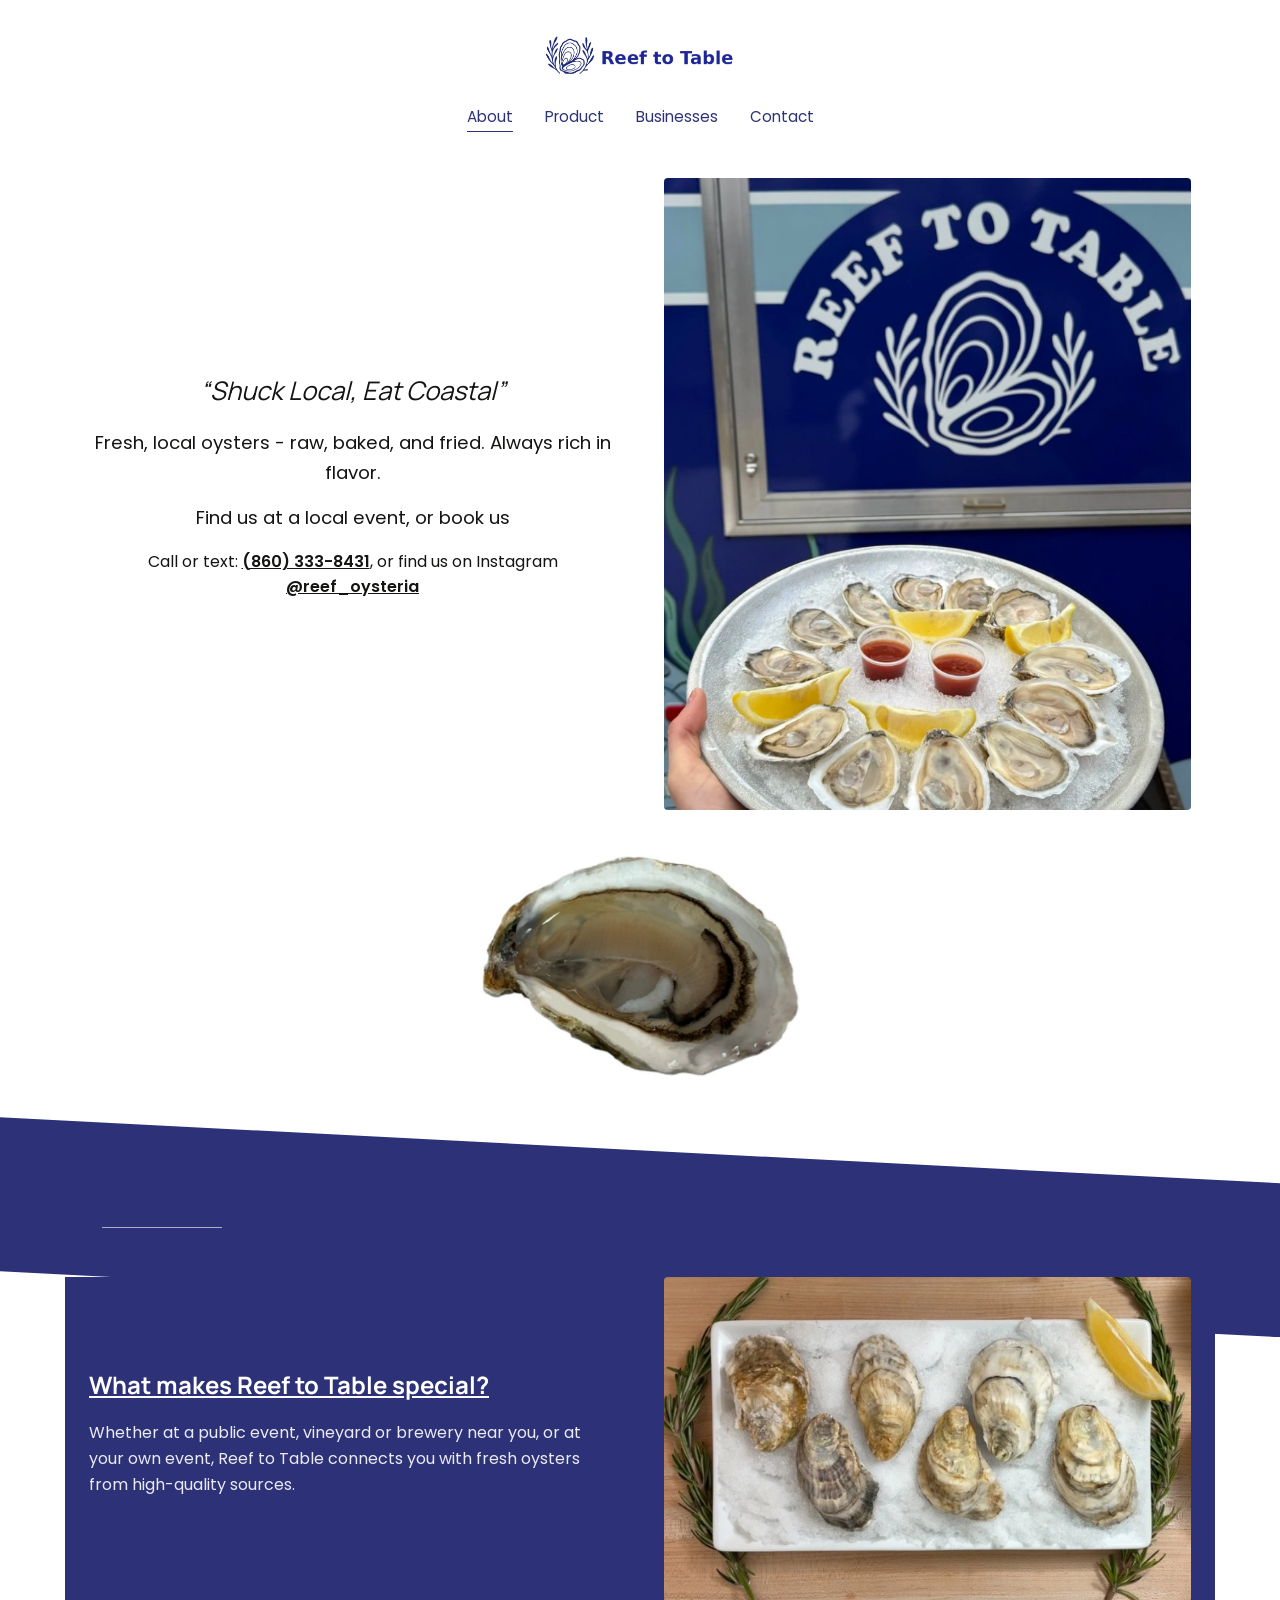
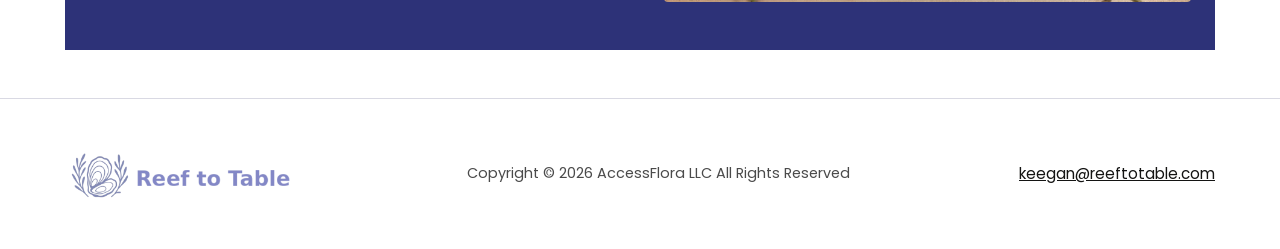
<file: index.html>
<!DOCTYPE html>
<html lang="en">
<head>
  <meta charset="UTF-8">
  <meta name="viewport" content="width=device-width, initial-scale=1.0">
  <title>Reef to Table | Fresh Local Oysters</title>
  <meta name="description" content="Fresh, local oysters - raw, baked, and fried. Book Reef to Table for your next event or find us at a local event near you.">
  <link rel="icon" href="images/favicon.png" type="image/png">
  <link rel="stylesheet" href="https://fonts.googleapis.com/css2?family=Manrope:wght@500;700&family=Poppins:wght@400;500;600&display=swap">
  <link rel="stylesheet" href="css/style.css">
</head>
<body>

  <header class="site-header">
    <div class="header-inner">
      <div class="header-row">
        <a href="index.html" class="logo-link">
          <img src="images/logo.png" alt="Reef to Table" class="logo">
        </a>

        <button class="nav-toggle" id="navToggle" aria-label="Toggle navigation" aria-expanded="false" aria-controls="siteNav">
          <span></span><span></span><span></span>
        </button>
      </div>

      <nav class="site-nav" id="siteNav">
        <ul>
          <li><a href="index.html" class="active">About</a></li>
          <li><a href="product.html">Product</a></li>
          <li><a href="businesses.html">Businesses</a></li>
          <li><a href="contact.html">Contact</a></li>
        </ul>
      </nav>
    </div>
  </header>

  <main>

    <section class="hero reveal">
      <div class="hero-text">
        <p class="hero-quote">&ldquo;<em>Shuck Local, Eat Coastal</em>&rdquo;</p>
        <p class="hero-desc">Fresh, local oysters - raw, baked, and fried. Always rich in flavor.</p>
        <p class="hero-cta">Find us at a local event, or book us</p>
        <p class="hero-contact">
          Call or text: <a href="tel:+18603338431">(860) 333-8431</a>,
          or find us on Instagram
          <a href="https://instagram.com/reef_oysteria" target="_blank" rel="noopener">@reef_oysteria</a>
        </p>
      </div>
      <div class="hero-media">
        <img src="images/hero.jpg" alt="Reef to Table oyster platter" loading="lazy">
      </div>
    </section>

    <section class="split-media reveal">
      <div class="media-col small">
        <img src="images/oyster-closeup.jpg" alt="Fresh single oyster" loading="lazy">
      </div>
    </section>

    <div class="shape-divider" aria-hidden="true">
      <span class="shape-divider-rule"></span>
    </div>

    <section class="special-section reveal">
      <div class="special-text">
        <h2>What makes Reef to Table special?</h2>
        <p>Whether at a public event, vineyard or brewery near you, or at your own event, Reef to Table connects you with fresh oysters from high-quality sources.</p>
      </div>
      <div class="special-media">
        <img src="images/platter.jpg" alt="Oysters on ice with rosemary garnish" loading="lazy">
      </div>
    </section>

  </main>

  <footer class="site-footer">
    <div class="footer-inner">
      <img src="images/logo.png" alt="Reef to Table" class="footer-logo">
      <p class="footer-copy">Copyright &copy; 2026 AccessFlora LLC All Rights Reserved</p>
      <a href="mailto:keegan@reeftotable.com" class="footer-email">keegan@reeftotable.com</a>
    </div>
  </footer>

  <script src="js/script.js"></script>
</body>
</html>
</file>
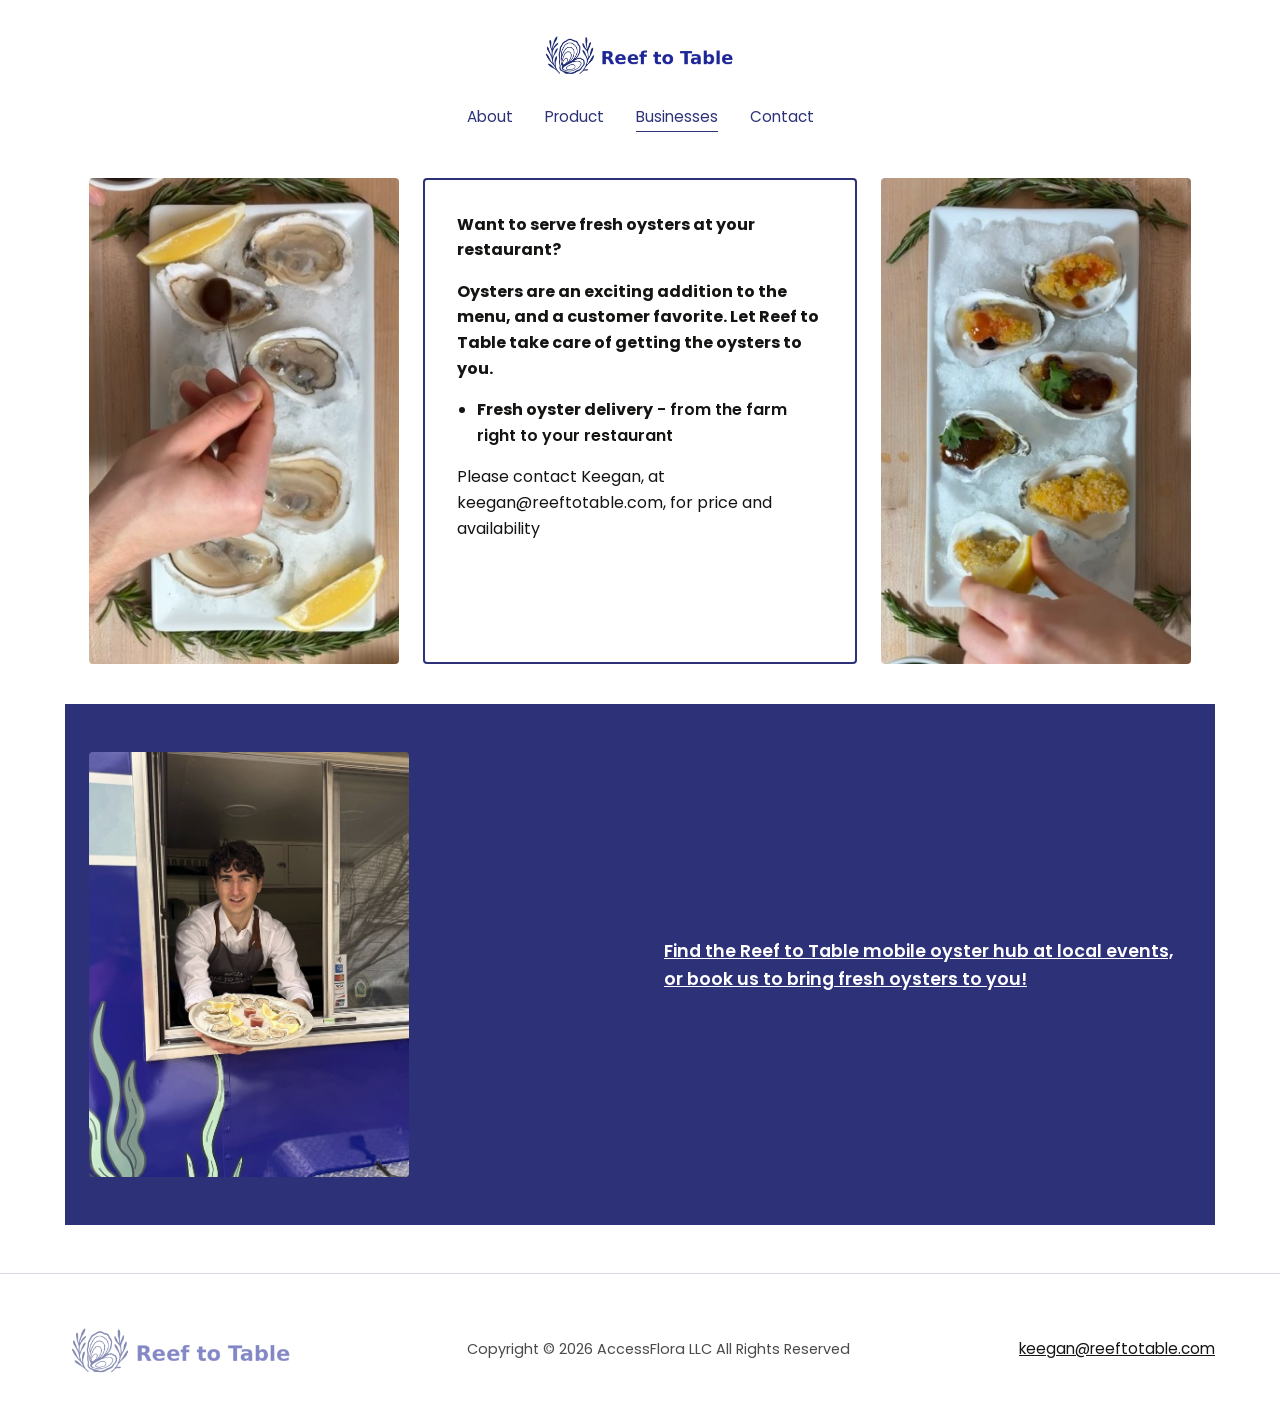
<file: businesses.html>
<!DOCTYPE html>
<html lang="en">
<head>
  <meta charset="UTF-8">
  <meta name="viewport" content="width=device-width, initial-scale=1.0">
  <title>Businesses | Reef to Table</title>
  <meta name="description" content="Fresh oyster delivery from the farm right to your restaurant. Partner with Reef to Table.">
  <link rel="icon" href="images/favicon.png" type="image/png">
  <link rel="stylesheet" href="https://fonts.googleapis.com/css2?family=Manrope:wght@500;700&family=Poppins:wght@400;500;600&display=swap">
  <link rel="stylesheet" href="css/style.css">
</head>
<body>

  <header class="site-header">
    <div class="header-inner">
      <div class="header-row">
        <a href="index.html" class="logo-link">
          <img src="images/logo.png" alt="Reef to Table" class="logo">
        </a>

        <button class="nav-toggle" id="navToggle" aria-label="Toggle navigation" aria-expanded="false" aria-controls="siteNav">
          <span></span><span></span><span></span>
        </button>
      </div>

      <nav class="site-nav" id="siteNav">
        <ul>
          <li><a href="index.html">About</a></li>
          <li><a href="product.html">Product</a></li>
          <li><a href="businesses.html" class="active">Businesses</a></li>
          <li><a href="contact.html">Contact</a></li>
        </ul>
      </nav>
    </div>
  </header>

  <main>

    <section class="content-card reveal">
      <div class="card-media">
        <img src="images/business-01.jpg" alt="Shucking fresh oysters" loading="lazy">
      </div>

      <div class="card-box">
        <p><strong>Want to serve fresh oysters at your restaurant?</strong></p>
        <p><strong>Oysters are an exciting addition to the menu, and a customer favorite. Let Reef to Table take care of getting the oysters to you.</strong></p>
        <ul class="product-list">
          <li><strong>Fresh oyster delivery</strong> - from the farm right to your restaurant</li>
        </ul>
        <p>Please contact Keegan, at <a href="mailto:keegan@reeftotable.com">keegan@reeftotable.com</a>, for price and availability</p>
      </div>

      <div class="card-media">
        <img src="images/business-02.jpg" alt="Baked oysters with toppings" loading="lazy">
      </div>
    </section>

    <section class="cta-band reveal">
      <div class="cta-media">
        <img src="images/business-03.jpg" alt="Reef to Table mobile oyster hub" loading="lazy">
      </div>
      <p class="cta-text">Find the Reef to Table mobile oyster hub at local events, or book us to bring fresh oysters to you!</p>
    </section>

  </main>

  <footer class="site-footer">
    <div class="footer-inner">
      <img src="images/logo.png" alt="Reef to Table" class="footer-logo">
      <p class="footer-copy">Copyright &copy; 2026 AccessFlora LLC All Rights Reserved</p>
      <a href="mailto:keegan@reeftotable.com" class="footer-email">keegan@reeftotable.com</a>
    </div>
  </footer>

  <script src="js/script.js"></script>
</body>
</html>
</file>
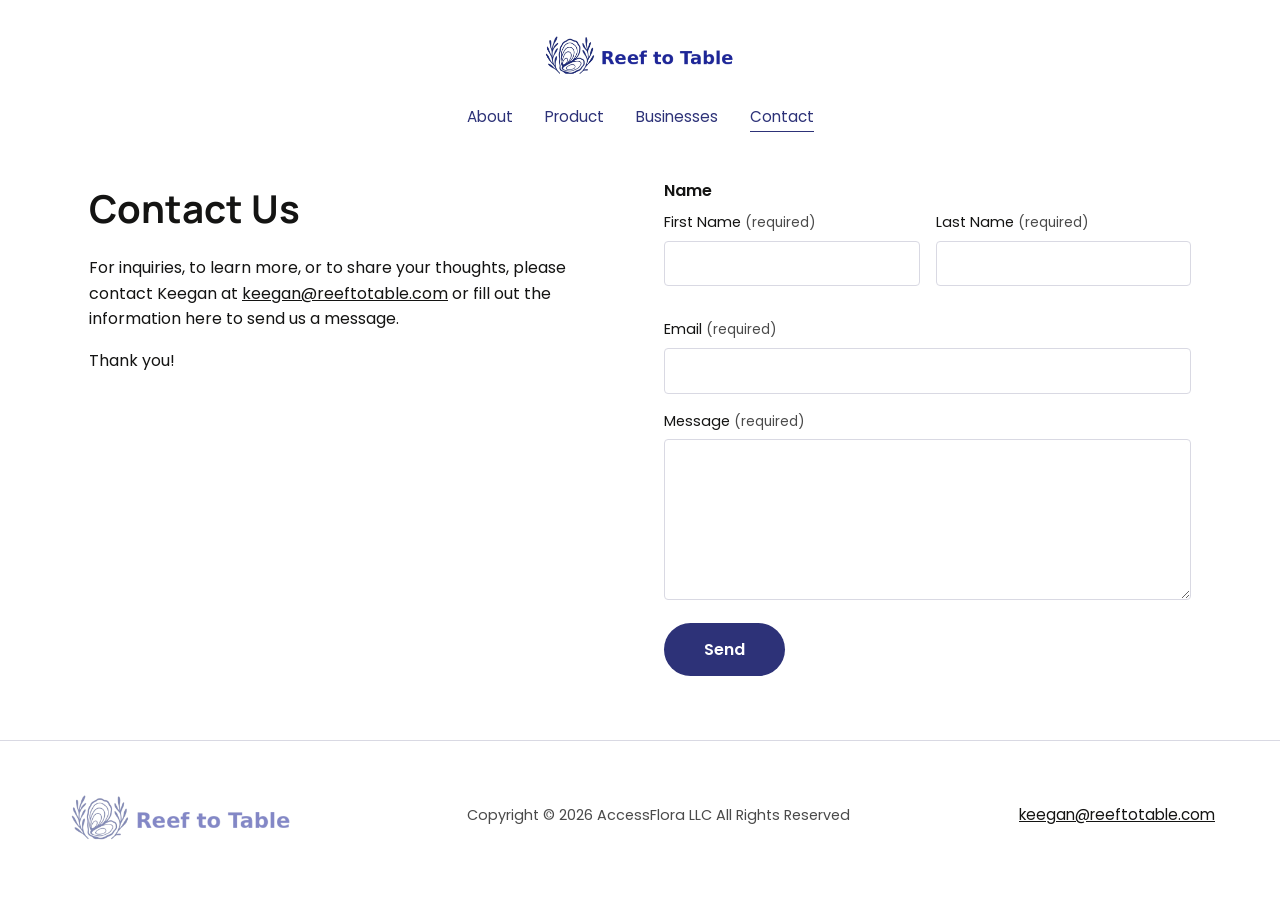
<file: contact.html>
<!DOCTYPE html>
<html lang="en">
<head>
  <meta charset="UTF-8">
  <meta name="viewport" content="width=device-width, initial-scale=1.0">
  <title>Contact | Reef to Table</title>
  <meta name="description" content="Get in touch with Reef to Table for inquiries, bookings, or to learn more.">
  <link rel="icon" href="images/favicon.png" type="image/png">
  <link rel="stylesheet" href="https://fonts.googleapis.com/css2?family=Manrope:wght@500;700&family=Poppins:wght@400;500;600&display=swap">
  <link rel="stylesheet" href="css/style.css">
</head>
<body>

  <header class="site-header">
    <div class="header-inner">
      <div class="header-row">
        <a href="index.html" class="logo-link">
          <img src="images/logo.png" alt="Reef to Table" class="logo">
        </a>

        <button class="nav-toggle" id="navToggle" aria-label="Toggle navigation" aria-expanded="false" aria-controls="siteNav">
          <span></span><span></span><span></span>
        </button>
      </div>

      <nav class="site-nav" id="siteNav">
        <ul>
          <li><a href="index.html">About</a></li>
          <li><a href="product.html">Product</a></li>
          <li><a href="businesses.html">Businesses</a></li>
          <li><a href="contact.html" class="active">Contact</a></li>
        </ul>
      </nav>
    </div>
  </header>

  <main class="contact-main">

    <div class="contact-info reveal">
      <h1>Contact Us</h1>
      <p>For inquiries, to learn more, or to share your thoughts, please contact Keegan at
        <a href="mailto:keegan@reeftotable.com">keegan@reeftotable.com</a>
        or fill out the information here to send us a message.</p>
      <p>Thank you!</p>
    </div>

    <!--
      NOTA PARA EL DESARROLLADOR:
      Este formulario es solo de front-end. GitHub Pages no procesa formularios.
      Antes de publicar, conecta el atributo "action" a un servicio como
      Formspree, EmailJS o Getform para que los envíos lleguen por correo.
    -->
    <form class="contact-form reveal" id="contactForm" action="#" method="POST">
      <fieldset class="name-fieldset">
        <legend>Name</legend>
        <div class="form-row">
          <div class="form-field">
            <label for="first-name">First Name <span class="req">(required)</span></label>
            <input type="text" id="first-name" name="first_name" required>
          </div>
          <div class="form-field">
            <label for="last-name">Last Name <span class="req">(required)</span></label>
            <input type="text" id="last-name" name="last_name" required>
          </div>
        </div>
      </fieldset>

      <div class="form-field">
        <label for="email">Email <span class="req">(required)</span></label>
        <input type="email" id="email" name="email" required>
      </div>

      <div class="form-field">
        <label for="message">Message <span class="req">(required)</span></label>
        <textarea id="message" name="message" rows="6" required></textarea>
      </div>

      <button type="submit" class="btn-send">Send</button>

      <p class="form-status" id="formStatus" role="status" aria-live="polite"></p>
    </form>

  </main>

  <footer class="site-footer">
    <div class="footer-inner">
      <img src="images/logo.png" alt="Reef to Table" class="footer-logo">
      <p class="footer-copy">Copyright &copy; 2026 AccessFlora LLC All Rights Reserved</p>
      <a href="mailto:keegan@reeftotable.com" class="footer-email">keegan@reeftotable.com</a>
    </div>
  </footer>

  <script src="js/script.js"></script>
</body>
</html>
</file>
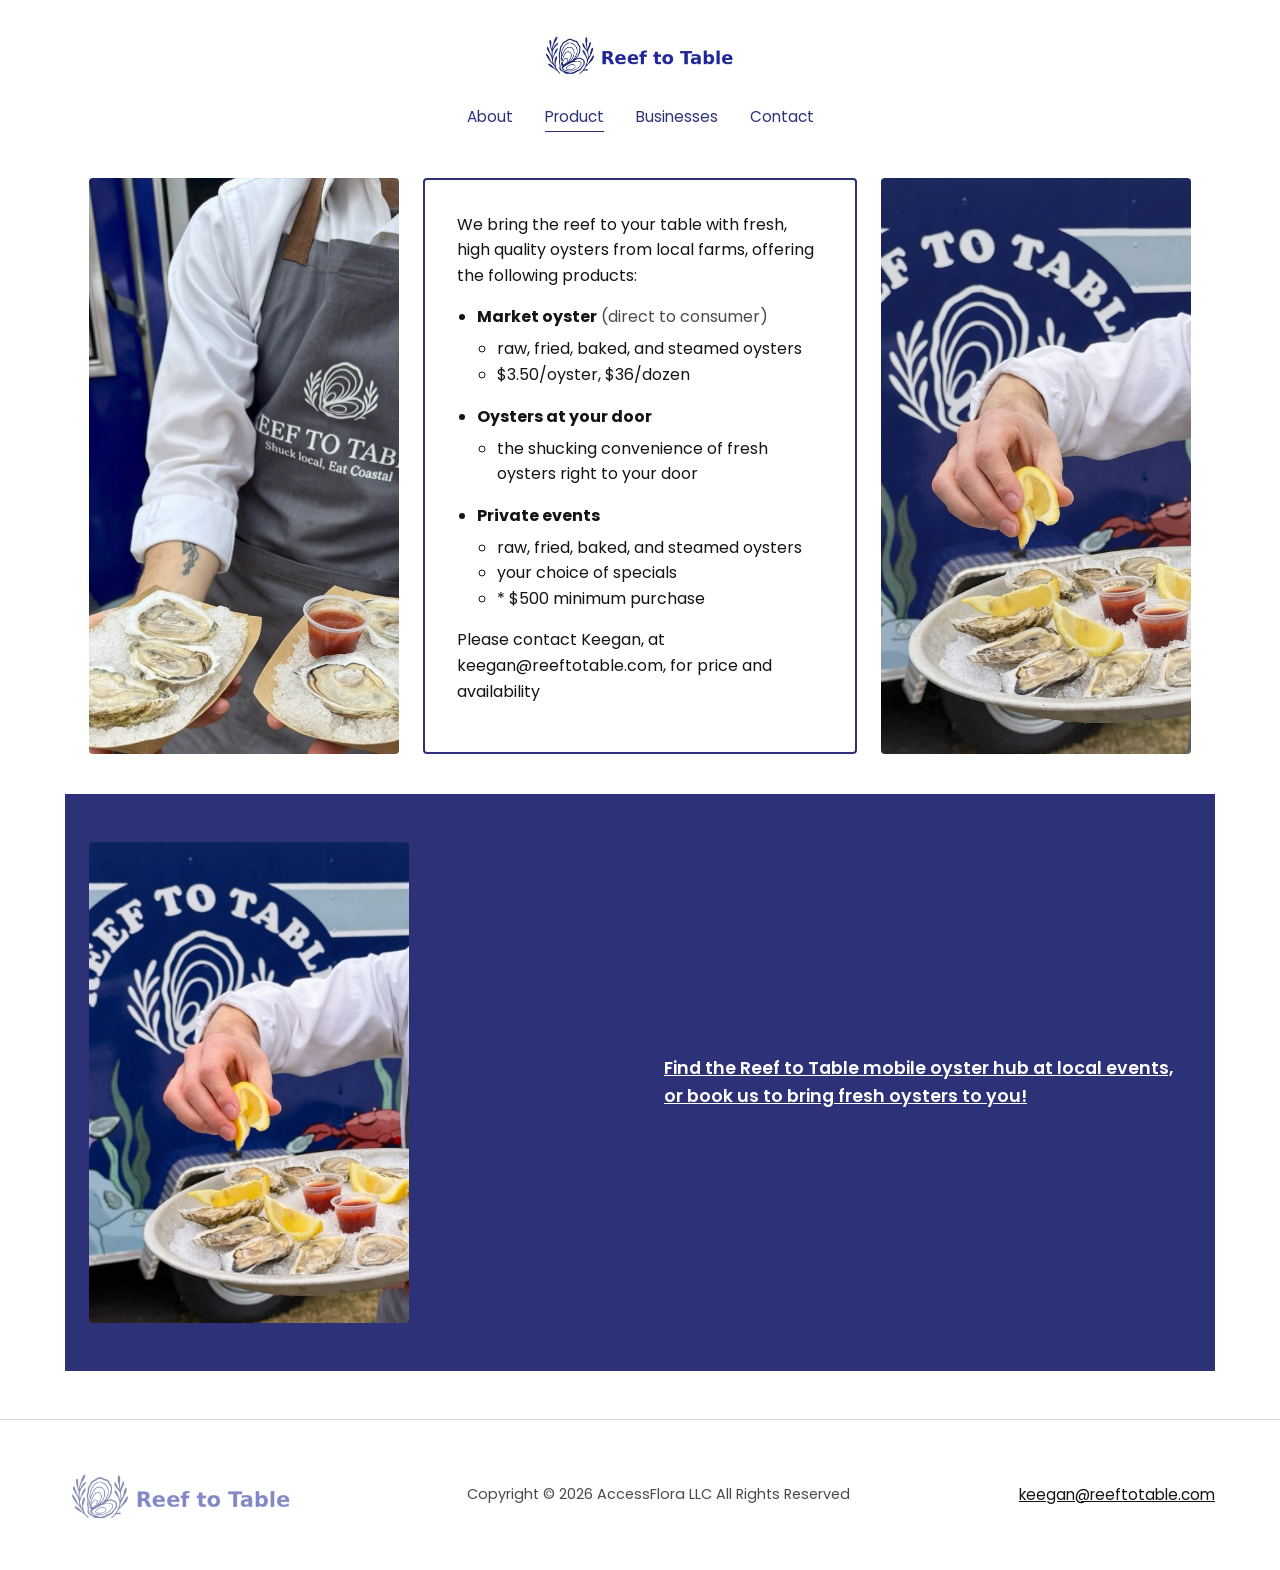
<file: product.html>
<!DOCTYPE html>
<html lang="en">
<head>
  <meta charset="UTF-8">
  <meta name="viewport" content="width=device-width, initial-scale=1.0">
  <title>Product | Reef to Table</title>
  <meta name="description" content="Market oysters, oysters at your door, and private event catering from Reef to Table.">
  <link rel="icon" href="images/favicon.png" type="image/png">
  <link rel="stylesheet" href="https://fonts.googleapis.com/css2?family=Manrope:wght@500;700&family=Poppins:wght@400;500;600&display=swap">
  <link rel="stylesheet" href="css/style.css">
</head>
<body>

  <header class="site-header">
    <div class="header-inner">
      <div class="header-row">
        <a href="index.html" class="logo-link">
          <img src="images/logo.png" alt="Reef to Table" class="logo">
        </a>

        <button class="nav-toggle" id="navToggle" aria-label="Toggle navigation" aria-expanded="false" aria-controls="siteNav">
          <span></span><span></span><span></span>
        </button>
      </div>

      <nav class="site-nav" id="siteNav">
        <ul>
          <li><a href="index.html">About</a></li>
          <li><a href="product.html" class="active">Product</a></li>
          <li><a href="businesses.html">Businesses</a></li>
          <li><a href="contact.html">Contact</a></li>
        </ul>
      </nav>
    </div>
  </header>

  <main>

    <section class="content-card reveal">
      <div class="card-media">
        <img src="images/product-01.jpg" alt="Shucking fresh oysters" loading="lazy">
      </div>

      <div class="card-box">
        <p>We bring the reef to your table with fresh, high quality oysters from local farms, offering the following products:</p>
        <ul class="product-list">
          <li>
            <strong>Market oyster</strong> <span class="muted">(direct to consumer)</span>
            <ul>
              <li>raw, fried, baked, and steamed oysters</li>
              <li>$3.50/oyster, $36/dozen</li>
            </ul>
          </li>
          <li>
            <strong>Oysters at your door</strong>
            <ul>
              <li>the shucking convenience of fresh oysters right to your door</li>
            </ul>
          </li>
          <li>
            <strong>Private events</strong>
            <ul>
              <li>raw, fried, baked, and steamed oysters</li>
              <li>your choice of specials</li>
              <li>* $500 minimum purchase</li>
            </ul>
          </li>
        </ul>
        <p>Please contact Keegan, at <a href="mailto:keegan@reeftotable.com">keegan@reeftotable.com</a>, for price and availability</p>
      </div>

      <div class="card-media">
        <img src="images/product-02.jpg" alt="Baked oysters with toppings" loading="lazy">
      </div>
    </section>

    <section class="cta-band reveal">
      <div class="cta-media">
        <img src="images/product-03.jpg" alt="Reef to Table mobile oyster hub" loading="lazy">
      </div>
      <p class="cta-text">Find the Reef to Table mobile oyster hub at local events, or book us to bring fresh oysters to you!</p>
    </section>

  </main>

  <footer class="site-footer">
    <div class="footer-inner">
      <img src="images/logo.png" alt="Reef to Table" class="footer-logo">
      <p class="footer-copy">Copyright &copy; 2026 AccessFlora LLC All Rights Reserved</p>
      <a href="mailto:keegan@reeftotable.com" class="footer-email">keegan@reeftotable.com</a>
    </div>
  </footer>

  <script src="js/script.js"></script>
</body>
</html>
</file>
<file: css/style.css>
/* ==========================================================================
   Reef to Table — style.css
   CSS puro, sin frameworks ni dependencias.
   Organizado en secciones: variables, base, header/nav, footer,
   componentes de página, galería, formulario, animaciones, responsive.
   ========================================================================== */

/* --------------------------------------------------------------------------
   1. Variables
   -------------------------------------------------------------------------- */
:root {
  --color-navy: #2D3278;
  --color-navy-dark: #1E3C80;
  --color-text: #141413;
  --color-text-soft: #4a4a4a;
  --color-cream: #F5F5F5;
  --color-white: #FFFFFF;
  --color-border: #d9d9e3;

  --font-heading: 'Manrope', -apple-system, BlinkMacSystemFont, 'Segoe UI', Roboto, sans-serif;
  --font-body: 'Poppins', -apple-system, BlinkMacSystemFont, 'Segoe UI', Roboto, sans-serif;

  --max-width: 1150px;
  --gap-lg: 3rem;
  --gap-md: 1.5rem;
  --gap-sm: 0.75rem;

  --radius: 4px;
  --transition: 0.3s ease;
}

/* --------------------------------------------------------------------------
   2. Reset / base
   -------------------------------------------------------------------------- */
*, *::before, *::after {
  box-sizing: border-box;
}

html {
  scroll-behavior: smooth;
}

body {
  margin: 0;
  font-family: var(--font-body);
  color: var(--color-text);
  background-color: var(--color-white);
  line-height: 1.6;
  -webkit-font-smoothing: antialiased;
}

img {
  max-width: 100%;
  height: auto;
  display: block;
}

a {
  color: inherit;
  text-decoration: none;
}

h1, h2, h3 {
  font-family: var(--font-heading);
  font-weight: 700;
  margin: 0 0 1rem;
  color: var(--color-text);
}

p {
  margin: 0 0 1rem;
}

ul {
  margin: 0 0 1rem;
  padding-left: 1.25rem;
}

.muted {
  color: var(--color-text-soft);
  font-weight: 400;
}

main {
  overflow: hidden;
}

/* --------------------------------------------------------------------------
   3. Header / navegación
   -------------------------------------------------------------------------- */
.site-header {
  padding: 1.5rem 1.5rem 0;
}

.header-inner {
  max-width: var(--max-width);
  margin: 0 auto;
}

.header-row {
  display: flex;
  align-items: center;
  justify-content: center;
  position: relative;
}

.logo-link {
  flex: 0 0 auto;
}

.logo-link {
  display: inline-block;
}

.logo {
  height: 60px;
  width: auto;
}

.nav-toggle {
  display: none;
  position: absolute;
  right: 0;
  top: 50%;
  transform: translateY(-50%);
  background: none;
  border: none;
  cursor: pointer;
  padding: 0.5rem;
  z-index: 20;
}

.nav-toggle span {
  display: block;
  width: 26px;
  height: 2px;
  background-color: var(--color-navy);
  margin: 5px 0;
  transition: transform var(--transition), opacity var(--transition);
}

.nav-toggle[aria-expanded="true"] span:nth-child(1) {
  transform: translateY(7px) rotate(45deg);
}
.nav-toggle[aria-expanded="true"] span:nth-child(2) {
  opacity: 0;
}
.nav-toggle[aria-expanded="true"] span:nth-child(3) {
  transform: translateY(-7px) rotate(-45deg);
}

.site-nav {
  margin-top: 1.25rem;
}

.site-nav ul {
  list-style: none;
  margin: 0;
  padding: 0;
  display: flex;
  justify-content: center;
  gap: 2rem;
  flex-wrap: wrap;
}

.site-nav a {
  font-size: 0.95rem;
  color: var(--color-navy);
  padding-bottom: 4px;
  border-bottom: 1px solid transparent;
  transition: border-color var(--transition);
}

.site-nav a:hover,
.site-nav a.active {
  border-bottom-color: var(--color-navy);
}

/* --------------------------------------------------------------------------
   4. Footer
   -------------------------------------------------------------------------- */
.site-footer {
  background-color: var(--color-white);
  padding: 2.5rem 1.5rem;
  border-top: 1px solid var(--color-border);
  margin-top: var(--gap-lg);
}

.footer-inner {
  max-width: var(--max-width);
  margin: 0 auto;
  display: flex;
  flex-wrap: wrap;
  align-items: center;
  justify-content: space-between;
  gap: 1.5rem;
}

.footer-logo {
  height: 70px;
  width: auto;
  opacity: 0.55;
}

.footer-copy {
  margin: 0;
  color: var(--color-text-soft);
  font-size: 0.9rem;
  text-align: center;
  flex: 1;
}

.footer-email {
  font-size: 0.95rem;
  text-decoration: underline;
  white-space: nowrap;
}

/* --------------------------------------------------------------------------
   5. Hero (index.html)
   -------------------------------------------------------------------------- */
.hero {
  max-width: var(--max-width);
  margin: 3rem auto 0;
  padding: 0 1.5rem;
  display: grid;
  grid-template-columns: 1fr 1fr;
  gap: var(--gap-lg);
  align-items: center;
}

.hero-text {
  text-align: center;
}

.hero-quote {
  font-family: var(--font-heading);
  font-size: 1.6rem;
  font-style: italic;
}

.hero-quote em {
  font-style: italic;
}

.hero-desc {
  font-size: 1.15rem;
}

.hero-cta {
  font-size: 1.15rem;
}

.hero-contact {
  font-size: 1rem;
}

.hero-contact a {
  font-weight: 600;
  text-decoration: underline;
}

.hero-media img {
  border-radius: var(--radius);
  width: 100%;
}

.split-media {
  max-width: var(--max-width);
  margin: 2.5rem auto 0;
  padding: 0 1.5rem;
  display: flex;
  justify-content: center;
}

.split-media .media-col.small {
  max-width: 320px;
}

/* Divisor decorativo tipo "moño" (recreado con CSS, sin imagen) */
.shape-divider {
  margin-top: 2.5rem;
  height: 220px;
  background-color: var(--color-navy);
  clip-path: polygon(0 0, 100% 30%, 100% 100%, 0 70%);
  position: relative;
  display: flex;
  align-items: center;
}

.shape-divider-rule {
  display: block;
  width: 120px;
  height: 1px;
  background-color: rgba(255, 255, 255, 0.6);
  margin-left: 8%;
}

.special-section {
  max-width: var(--max-width);
  margin: -60px auto 0;
  padding: 0 1.5rem 3rem;
  background-color: var(--color-navy);
  display: grid;
  grid-template-columns: 1fr 1fr;
  gap: var(--gap-lg);
  align-items: center;
  color: var(--color-white);
}

.special-text h2 {
  color: var(--color-white);
  text-decoration: underline;
}

.special-text p {
  color: rgba(255, 255, 255, 0.9);
}

.special-media img {
  border-radius: var(--radius);
}

/* --------------------------------------------------------------------------
   6. Tarjeta de contenido (product.html / businesses.html)
   -------------------------------------------------------------------------- */
.content-card {
  max-width: var(--max-width);
  margin: 3rem auto 0;
  padding: 0 1.5rem;
  display: grid;
  grid-template-columns: 1fr 1.4fr 1fr;
  gap: var(--gap-md);
  align-items: stretch;
}

.card-media img {
  width: 100%;
  height: 100%;
  object-fit: cover;
  border-radius: var(--radius);
}

.card-box {
  border: 2px solid var(--color-navy);
  border-radius: var(--radius);
  padding: 2rem;
}

.product-list {
  list-style: disc;
}

.product-list > li {
  margin-bottom: 1rem;
  font-weight: 600;
}

.product-list ul {
  list-style: circle;
  font-weight: 400;
  margin-top: 0.4rem;
}

.cta-band {
  max-width: var(--max-width);
  margin: 2.5rem auto 0;
  padding: 3rem 1.5rem;
  background-color: var(--color-navy);
  display: grid;
  grid-template-columns: 1fr 1fr;
  gap: var(--gap-lg);
  align-items: center;
}

.cta-media img {
  border-radius: var(--radius);
  max-width: 320px;
}

.cta-text {
  color: var(--color-white);
  font-weight: 600;
  text-decoration: underline;
  font-size: 1.1rem;
  margin: 0;
}

/* --------------------------------------------------------------------------
   7. Galería (gallery.html)
   -------------------------------------------------------------------------- */
.gallery-main {
  max-width: var(--max-width);
  margin: 0 auto;
  padding: 2rem 1.5rem 1rem;
}

.gallery-intro {
  text-align: center;
  font-size: 1.05rem;
  margin: 2rem 0 1.5rem;
}

.gallery-grid {
  display: grid;
  grid-template-columns: repeat(4, 1fr);
  gap: 1.5rem 2rem;
  margin-bottom: 2rem;
}

.gallery-grid img {
  width: 100%;
  height: 220px;
  object-fit: cover;
  border-radius: var(--radius);
}

/* --------------------------------------------------------------------------
   8. Contacto (contact.html)
   -------------------------------------------------------------------------- */
.contact-main {
  max-width: var(--max-width);
  margin: 3rem auto 0;
  padding: 0 1.5rem;
  display: grid;
  grid-template-columns: 1fr 1fr;
  gap: var(--gap-lg);
  align-items: start;
}

.contact-info h1 {
  font-size: 2.4rem;
}

.contact-info a {
  text-decoration: underline;
}

.contact-form fieldset {
  border: none;
  padding: 0;
  margin: 0 0 1rem;
}

.contact-form legend {
  font-weight: 600;
  padding: 0;
  margin-bottom: 0.5rem;
}

.form-row {
  display: grid;
  grid-template-columns: 1fr 1fr;
  gap: 1rem;
}

.form-field {
  margin-bottom: 1rem;
}

.form-field label {
  display: block;
  font-size: 0.9rem;
  margin-bottom: 0.4rem;
}

.req {
  color: var(--color-text-soft);
  font-weight: 400;
  font-size: 0.85rem;
}

.form-field input,
.form-field textarea {
  width: 100%;
  padding: 0.65rem 0.75rem;
  border: 1px solid var(--color-border);
  border-radius: var(--radius);
  font-family: var(--font-body);
  font-size: 0.95rem;
  resize: vertical;
}

.form-field input:focus,
.form-field textarea:focus {
  outline: 2px solid var(--color-navy);
  outline-offset: 1px;
}

.btn-send {
  background-color: var(--color-navy);
  color: var(--color-white);
  border: none;
  border-radius: 999px;
  padding: 0.85rem 2.5rem;
  font-family: var(--font-body);
  font-weight: 600;
  font-size: 1rem;
  cursor: pointer;
  transition: background-color var(--transition);
}

.btn-send:hover {
  background-color: var(--color-navy-dark);
}

.form-status {
  margin-top: 1rem;
  font-size: 0.9rem;
}

.form-status.success {
  color: #1e7a3f;
}

.form-status.error {
  color: #b3261e;
}

/* --------------------------------------------------------------------------
   9. Animación de aparición al hacer scroll (reemplazo del fadeIn nativo)
   -------------------------------------------------------------------------- */
.reveal {
  opacity: 0;
  transform: translateY(24px);
  transition: opacity 0.7s ease, transform 0.7s ease;
}

.reveal.is-visible {
  opacity: 1;
  transform: translateY(0);
}

@media (prefers-reduced-motion: reduce) {
  .reveal {
    opacity: 1;
    transform: none;
    transition: none;
  }
}

/* --------------------------------------------------------------------------
   10. Responsive
   -------------------------------------------------------------------------- */
@media (max-width: 900px) {
  .content-card {
    grid-template-columns: 1fr;
  }

  .card-media img {
    height: 260px;
  }

  .gallery-grid {
    grid-template-columns: repeat(3, 1fr);
  }
}

@media (max-width: 780px) {
  .nav-toggle {
    display: block;
  }

  .site-nav {
    max-height: 0;
    overflow: hidden;
    transition: max-height var(--transition);
  }

  .site-nav.is-open {
    max-height: 300px;
  }

  .site-nav ul {
    flex-direction: column;
    align-items: center;
    gap: 1rem;
    padding: 1rem 0;
  }

  .hero,
  .special-section,
  .cta-band,
  .contact-main {
    grid-template-columns: 1fr;
  }

  .special-section {
    margin-top: -40px;
  }

  .hero-text {
    order: 2;
  }

  .hero-media {
    order: 1;
  }

  .form-row {
    grid-template-columns: 1fr;
  }
}

@media (max-width: 560px) {
  .gallery-grid {
    grid-template-columns: repeat(2, 1fr);
  }

  .hero-quote {
    font-size: 1.3rem;
  }

  .contact-info h1 {
    font-size: 1.9rem;
  }
}
</file>
